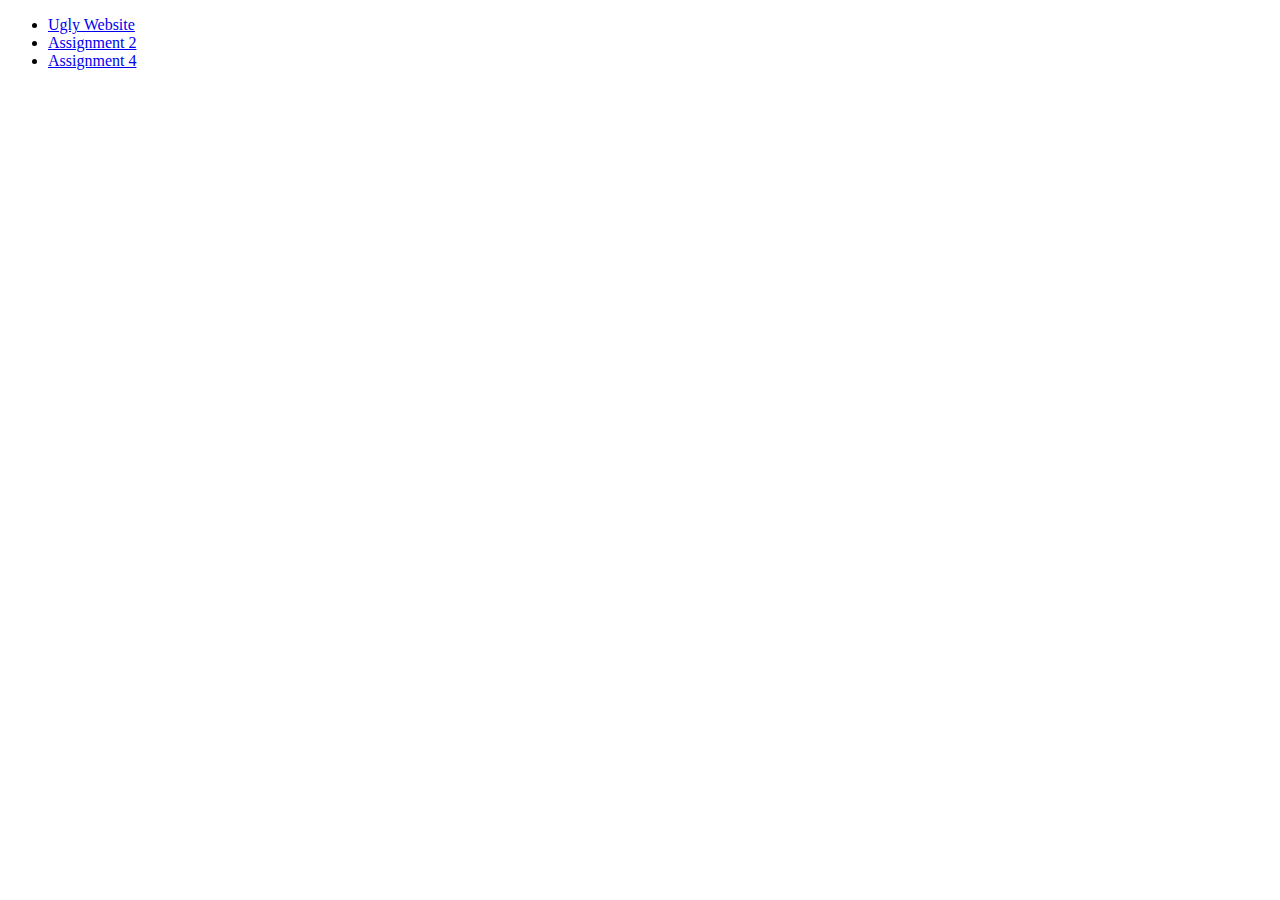
<file: index.html>
<!DOCTYPE html>
<html lang="en">
  <body>
    <ul>
      <li><a href="./ugly-website/">Ugly Website</a></li>
      <li><a href="./assignment-3/">Assignment 2</a></li>
      <li><a href="./assignment-4/">Assignment 4</a></li>
    </ul>
  </body>
</html>
</file>
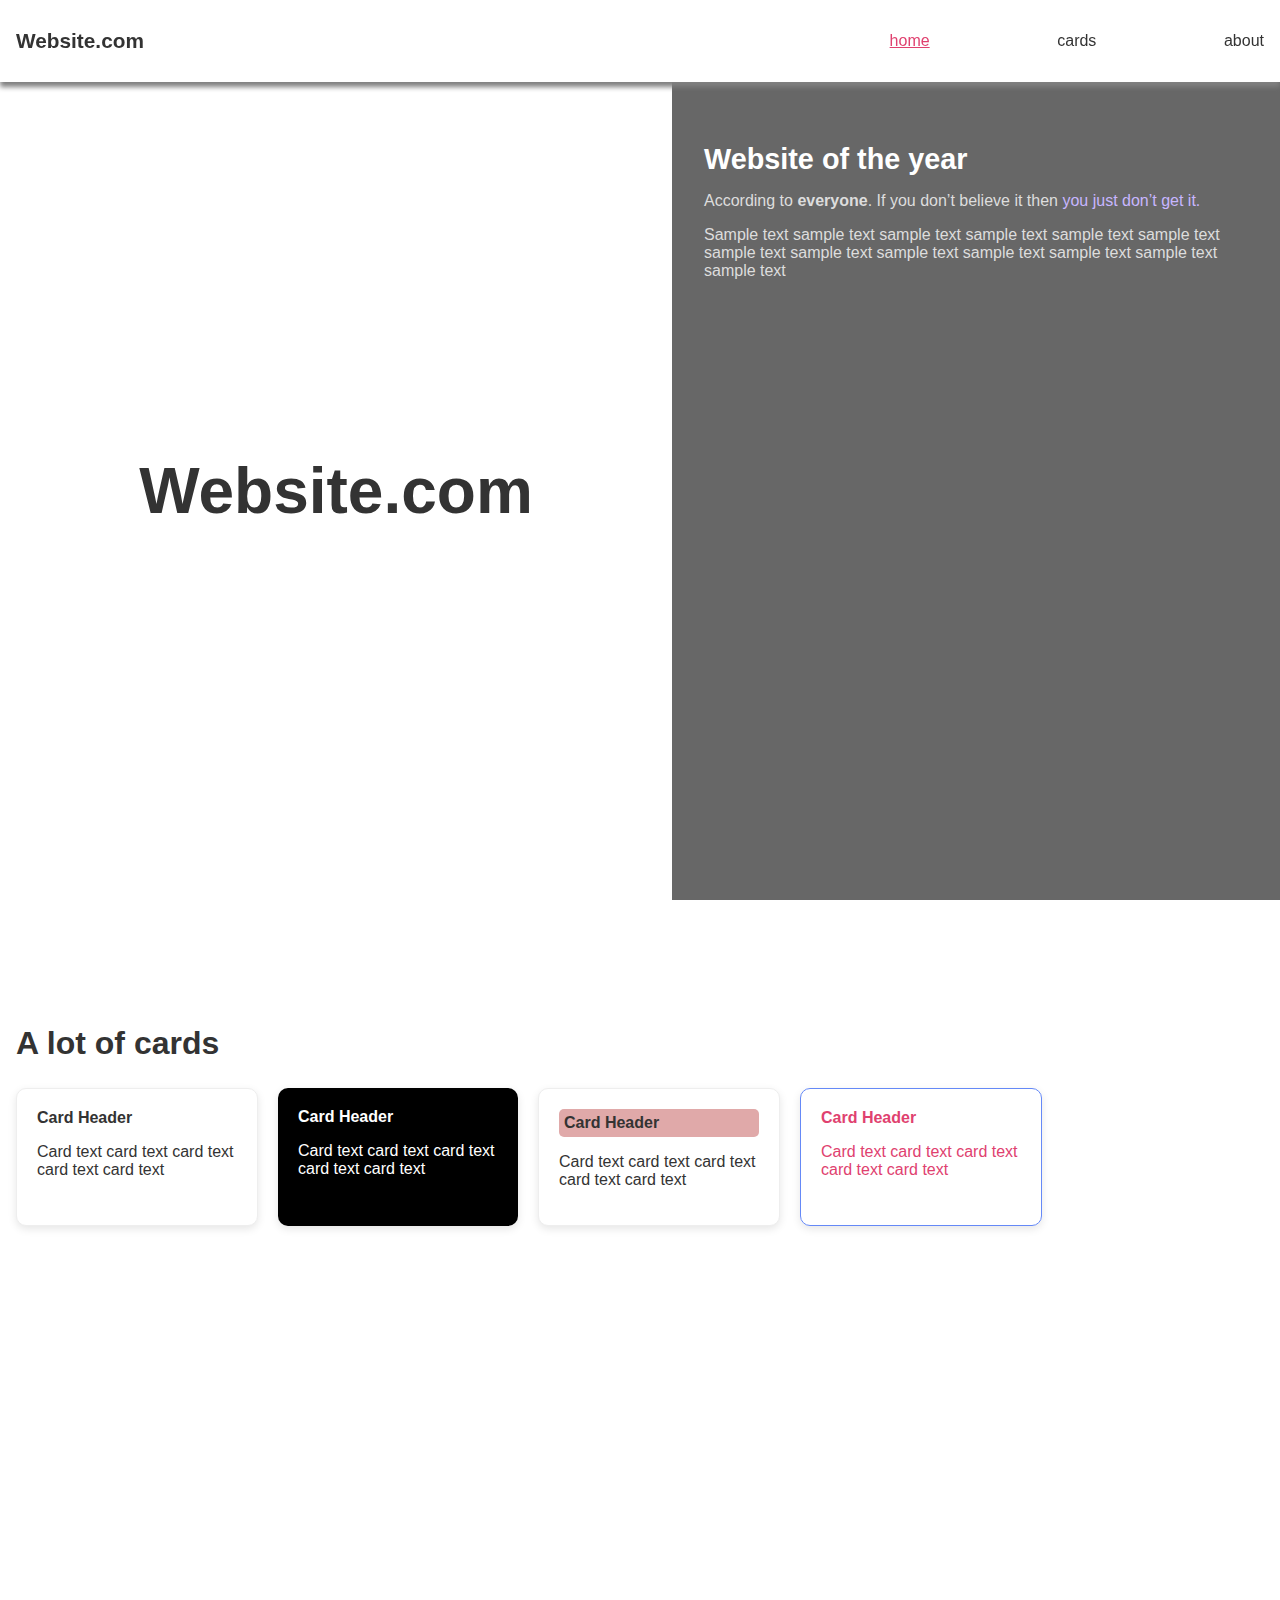
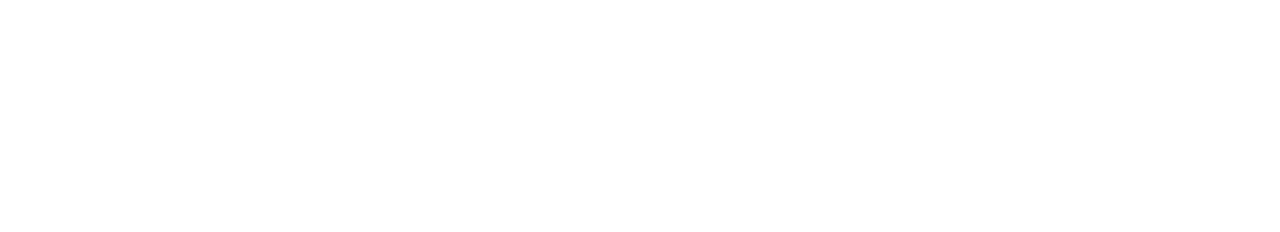
<file: assignment-3/index.html>
<!DOCTYPE html>
<html lang="en">
  <head>
    <link rel="stylesheet" type="text/css" href="style.css">
    <meta charset="utf-8" />
  </head>
  <body>
    <main>
      <nav>
        <div class="logo">
          Website.com
        </div>
        <div class="link">
          <a href="#" class="active">home</a>
          <a href="#card-section">cards</a>
          <a href="#">about</a>
      </nav>
      <section class="main-content">
        <div class="section-part left">
          <h1>Website.com</h1>
        </div>
        <div class="section-part right">
          <h3>Website of the year</h3>
          <p>
            According to <strong>everyone</strong>. If you don’t believe it then <span>you just don’t get it.</span>
          </p>
          <p>
            Sample text sample text sample text sample text sample text sample text sample text sample text sample text sample text sample text sample text sample text
          </p>
        </div>
      </section>
      <!-- Cards Section -->
    <section id="card-section">
     <h2>A lot of cards</h2>
  <div class="card-container">

    <div class="card white">
      <div class="header">Card Header</div>
      <p>Card text card text card text card text card text</p>
    </div>

    <div class="card black">
      <div class="header">Card Header</div>
      <p>Card text card text card text card text card text</p>
    </div>

    <div class="card pink-header white">
      <div class="header">Card Header</div>
      <p>Card text card text card text card text card text</p>
    </div>

    <div class="card border-highlight">
      <div class="header">Card Header</div>
      <p>Card text card text card text card text card text</p>
    </div>

  </div>
</section>
    </main>
    <script>
      const navLinks = document.querySelectorAll('nav a');
      navLinks.forEach(link => {
        link.addEventListener('click', (event) => {
          // Remove .active from all links
          navLinks.forEach(l => l.classList.remove('active'));
          // Add .active to the clicked link
          event.target.classList.add('active');
        });
      });
    </script>    
  </body>
</html>
</file>
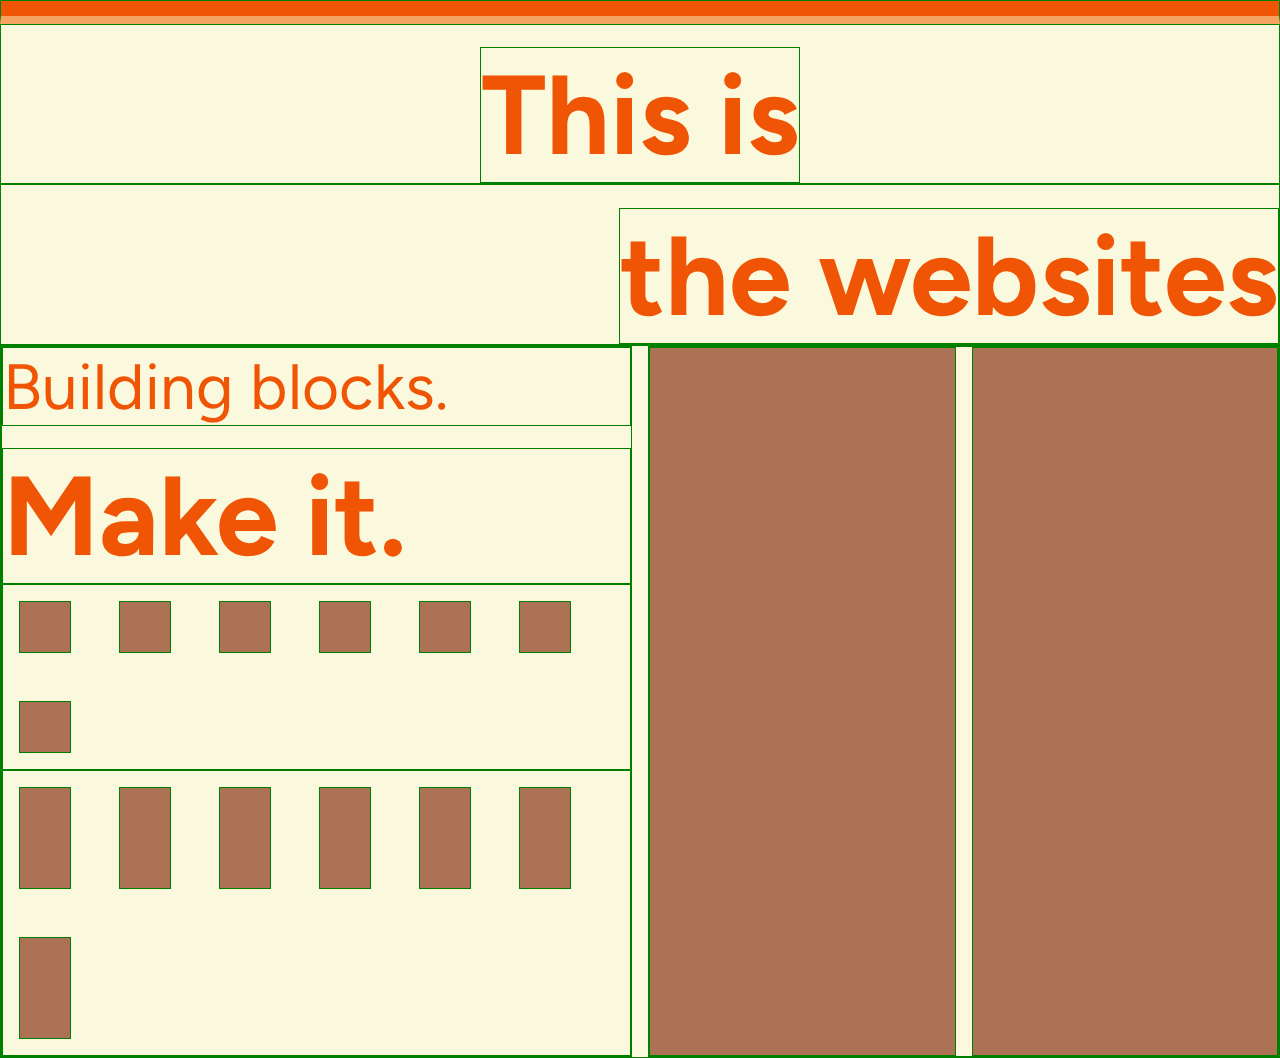
<file: assignment-4/index.html>
<!DOCTYPE html>
<html lang="en">
  <head>
    <meta charset="UTF-8" />
    <title>Flex Layout</title>
    <!-- Include the Figtree font from Google Fonts -->
    <link rel="preconnect" href="https://fonts.googleapis.com" />
    <link rel="preconnect" href="https://fonts.gstatic.com" crossorigin />
    <link
      href="https://fonts.googleapis.com/css2?family=Figtree:wght@400;700&display=swap"
      rel="stylesheet"
    />
    <link rel="stylesheet" href="style.css" />
  </head>
  <body>
    <div class="border"></div>
    <!-- Row 1 & 2 -->
    <div class="container center">
      <h1>This is</h1>
    </div>
    <div class="container align-end">
      <h1>the websites</h1>
    </div>

    <!-- Row 3 split into two columns -->
    <div class="main">
      <!-- Left  -->
      <div class="left-column">
        <h2>Building blocks.</h2>
        <h1>Make it.</h1>
        <div class="container">
          <div class="small-box"></div>
          <div class="small-box"></div>
          <div class="small-box"></div>
          <div class="small-box"></div>
          <div class="small-box"></div>
          <div class="small-box"></div>
          <div class="small-box"></div>
        </div>
        <div class="container">
          <div class="small-box long"></div>
          <div class="small-box long"></div>
          <div class="small-box long"></div>
          <div class="small-box long"></div>
          <div class="small-box long"></div>
          <div class="small-box long"></div>
          <div class="small-box long"></div>
        </div>
      </div>

      <!-- Right  -->
      <div class="right-column">
        <div class="box"></div>
        <div class="box"></div>
      </div>
    </div>
  </body>
</html>
</file>
<file: assignment-3/style.css>
:root {
  --nav-height: 50px;
  --padding: 1em;
  --margin-top: calc(var(--nav-height) + 2 * var(--padding));
}

body {
  font-family: Arial, sans-serif;
  margin: 0;
  background-color: #fff;
  color: #333;
}

section {
  height: calc(100vh - var(--margin-top));
  margin-top: var(--margin-top);
  transition: 200ms linear 50ms;
}

h2 {
  font-size: 2rem;
}

/* Website layout */
nav {
  display: flex;
  gap: 15px;
  justify-content: space-between;
  padding: var(--padding);
  position: fixed;
  top: 0;
  width: calc(100% - 2 * var(--padding));
  height: var(--nav-height);
  box-shadow: 0 5px 5px gray;
  background-color: #fff;
  align-items: center;
}

nav .logo {
  font-size: 1.3em;
  font-weight: 600;
}

.link {
  width: 30%;
  display: flex;
  justify-content: space-between;
  align-items: center;
}

nav a {
  text-decoration: none;
  color: #333;
}

nav a:hover {
  color: #e0416f;
}

nav a.active {
  color: #e0416f;
  text-decoration: underline;
}

.main-content {
  display: flex;
}

.section-part {
  flex: 1;
  padding: 2em;
}

.left {
  background-color: #fff;
  display: flex;
  justify-content: center;
  align-items: center;
  font-size: 2rem;
  font-weight: bold;
}

.right {
  background-color: #676767;
  color: #fff;
}

/* .left, .right {
    flex: 1;
    padding: 2em;
  }

  .left {
    background-color: #fff;
    display: flex;
    justify-content: center;
    align-items: center;
    font-size: 2rem;
    font-weight: bold;
  }

  .right {
    background-color: #676767;
    color: #fff;
  } */

.right h3 {
  font-size: 1.8rem;
  margin-bottom: 15px;
}

.right p {
  color: #ddd;
}

.right span {
  color: #c7b6ff;
}

/* Cards Styles */
#card-section {
  padding: var(--padding);
}

.card-container {
  display: flex;
  gap: 20px;
  flex-wrap: wrap;
}

.card {
  border-radius: 10px;
  padding: 20px;
  width: 200px;
  box-shadow: 0 3px 8px rgba(0, 0, 0, 0.1);
}

.card.white {
  background-color: white;
  border: 1px solid #eee;
}

.card.black {
  background-color: black;
  color: white;
}

.card.pink-header .header {
  background-color: #e0a9a9;
  border-radius: 5px;
  padding: 5px;
}

.card.border-highlight {
  border: 1px solid #6589f7;
  color: #e0416f;
}

.card .header {
  font-weight: bold;
  margin-bottom: 10px;
}
</file>
<file: assignment-4/style.css>
body {
  margin: 0;
  padding: 0;
  font-family: "Figtree", sans-serif;
  color: #ef5504;
  background-color: rgb(250, 249, 221);
}

div,
h1,
h2 {
  border: 1px solid green;
}

.container {
  display: flex;
  gap: 1rem;
  flex-wrap: wrap;
}

.border {
  height: 15px;
  background-color: #ef5504;
  border-bottom: 8px solid sandybrown;
}

/* --- ROW 1 --- */
.center {
  display: flex;
  justify-content: center;
  align-items: center;
}

.align-end {
  justify-content: flex-end;
}

h1 {
  margin: 0.2em 0 0 0;

  font-size: 7em;
  font-weight: 700;
}

h2 {
  margin: 0;
  font-size: 4em;
  font-weight: 400;
}


/* --- ROW 3 --- */
.main {
  display: flex;
  flex-direction: row;
  gap: 1rem;
}

/* Left column */
.left-column {
  flex: 1;
  display: flex;
  flex-direction: column;
}

.small-box {
  margin: 1rem;
  width: 50px;
  height: 50px;
  background-color: #ab7255;
}

.long {
  height: 100px;
}

/* Right column (contains two stacked boxes) */
.right-column {
  flex: 1;
  display: flex;
  gap: 1rem;
}

.box {
  flex: 1;
  /* Grow/shrink to fill vertical space */
  ;
  background-color: #ab7255;
}
</file>
